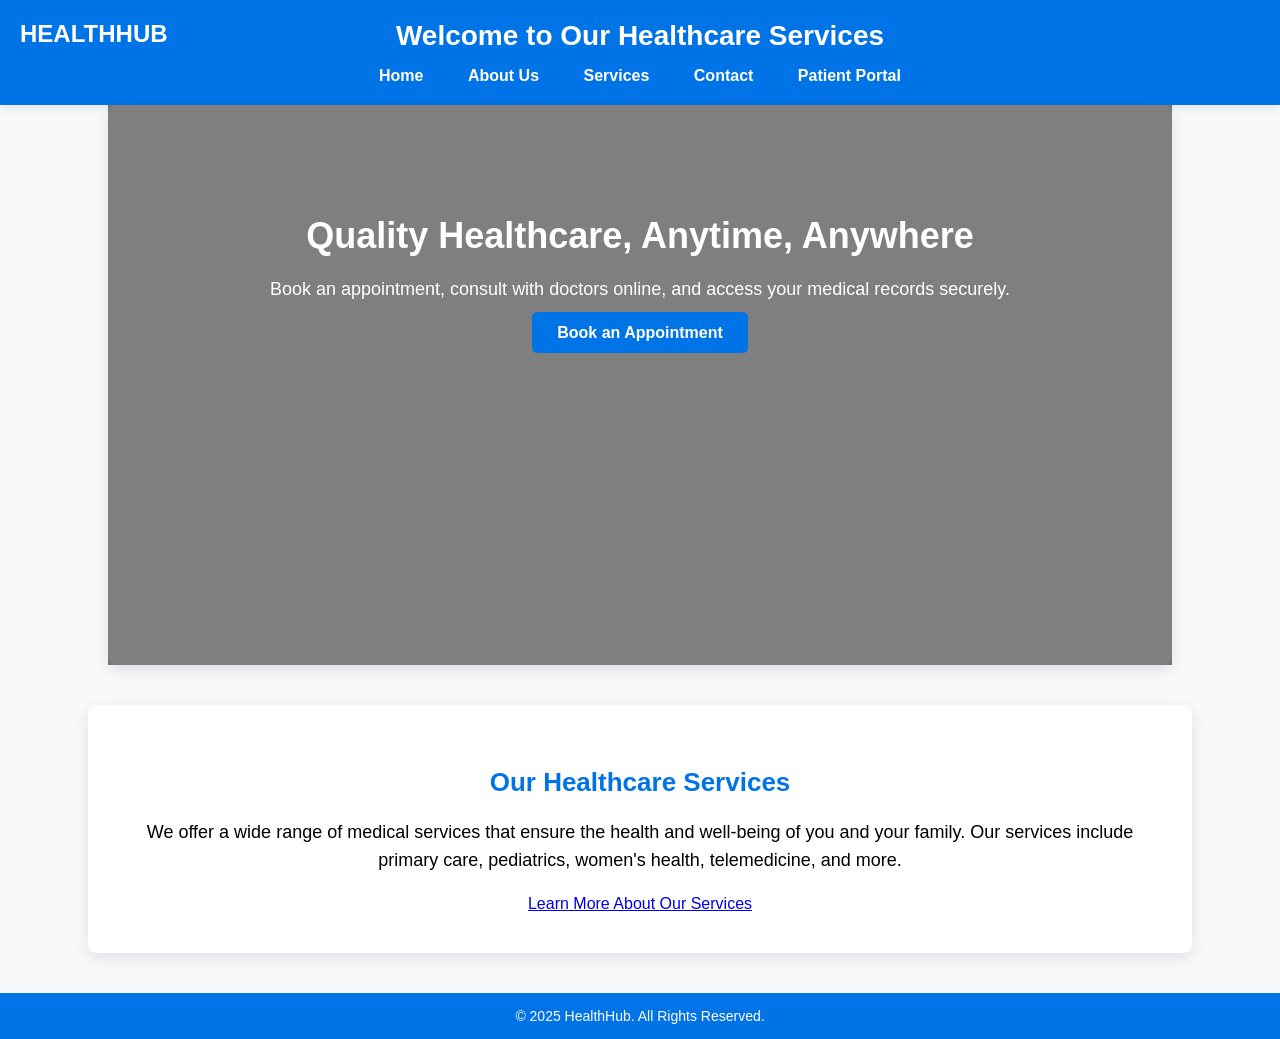
<file: Healthhub/index.html>
<!DOCTYPE html>
<html lang="en">
<head>
    <meta charset="UTF-8">
    <meta name="viewport" content="width=device-width, initial-scale=1.0">
    <title>Healthcare Services</title>
    <style>
        /* General Styles */
        body {
            font-family: 'Arial', sans-serif;
            margin: 0;
            padding: 0;
            background-color: #f8f9fa;
            color: #333;
        }

        /* Header */
        header {
            background: #0073e6;
            color: white;
            text-align: center;
            padding: 20px 0;
            box-shadow: 0 2px 10px rgba(0, 0, 0, 0.1);
            position: relative;
        }

        /* HealthHub Logo */
        .logo {
            position: absolute;
            left: 20px;
            top: 20px;
            font-family: 'Arial', sans-serif;
            font-size: 24px;
            font-weight: bold;
            color: #fff;
            text-transform: uppercase;
        }

        header h1 {
            margin: 0;
            font-size: 28px;
        }

        nav ul {
            list-style: none;
            padding: 0;
            margin: 15px 0 0 0;
        }

        nav ul li {
            display: inline;
            margin: 0 20px;
        }

        nav ul li a {
            color: white;
            text-decoration: none;
            font-size: 16px;
            font-weight: bold;
            transition: color 0.3s ease;
        }

        nav ul li a:hover {
            color: #d4e9ff;
        }

        /* Hero Section */
        .hero {
            background-image: url('https://images.unsplash.com/photo-1643297654526-d78132dfd25d?w=500&auto=format&fit=crop&q=60&ixlib=rb-4.0.3&ixid=M3wxMjA3fDB8MHxzZWFyY2h8MTB8fG51cnNlJTIwZG9pbmclMjBoZXIlMjBqb2J8ZW58MHx8MHx8fDA%3D'); /* High-quality image */
            background-size: cover;
            background-position: center;
            color: white;
            text-align: center;
            padding: 80px 20px;
            margin-bottom: 40px;
            height: 400px; /* Adjust the height if needed */
            position: relative;
        }

        /* Overlay for better text visibility */
        .hero::before {
            content: ''; /* Creating a pseudo-element for the overlay */
            position: absolute;
            top: 0;
            left: 0;
            width: 100%;
            height: 100%;
            background: rgba(0, 0, 0, 0.5); /* Dark overlay with transparency */
            z-index: 1; /* Keeps overlay under the text */
        }

        .hero h2, .hero p, .hero .btn {
            position: relative; /* Keeps elements on top of overlay */
            z-index: 2;
            color: white; /* Ensures both h2 and p are white */
        }

        .hero h2 {
            font-size: 36px;
            margin-bottom: 10px;
        }

        .hero p {
            font-size: 18px;
            line-height: 1.6;
            color: white; /* White color for paragraph */
            margin-bottom: 20px;
        }

        .hero .btn {
            padding: 12px 25px;
            background: #0073e6;
            color: white;
            text-decoration: none;
            font-weight: bold;
            border-radius: 5px;
            text-align: center;
            transition: background-color 0.3s ease;
        }

        .hero .btn:hover {
            background: #005bb5;
        }

        /* Services Section */
        section {
            width: 80%;
            margin: 0 auto;
            background: white;
            padding: 40px;
            border-radius: 8px;
            box-shadow: 0px 5px 15px rgba(0, 0, 0, 0.1);
            text-align: center;
        }

        section h2 {
            color: #0073e6;
            font-size: 26px;
            margin-bottom: 20px;
        }

        section p {
            font-size: 18px;
            line-height: 1.6;
            color:black;
            margin-bottom: 20px;
        }

        /* Footer */
        footer {
            background: #0073e6;
            color: white;
            text-align: center;
            padding: 15px 0;
            margin-top: 40px;
        }

        footer p {
            margin: 0;
            font-size: 14px;
        }

    </style>
</head>
<body>

    <header>
        <div class="logo">HealthHub</div> <!-- Logo added here -->
        <h1>Welcome to Our Healthcare Services</h1>
        <nav>
            <ul>
                <li><a href="index.html">Home</a></li>
                <li><a href="about.html">About Us</a></li>
                <li><a href="services.html">Services</a></li>
                <li><a href="contact.html">Contact</a></li>
                <li><a href="patient-portal.html">Patient Portal</a></li>
            </ul>
        </nav>
    </header>

    <!-- Hero Section with Real Image -->
    <section class="hero">
        <h2>Quality Healthcare, Anytime, Anywhere</h2>
        <p>Book an appointment, consult with doctors online, and access your medical records securely.</p>
        <a href="appointment.html" class="btn">Book an Appointment</a>
    </section>

    <!-- Services Section -->
    <section>
        <h2>Our Healthcare Services</h2>
        <p>We offer a wide range of medical services that ensure the health and well-being of you and your family. Our services include primary care, pediatrics, women's health, telemedicine, and more.</p>
        <a href="services.html" class="btn">Learn More About Our Services</a>
    </section>

    <footer>
        <p>&copy; 2025 HealthHub. All Rights Reserved.</p>
    </footer>

</body>
</html>
</file>
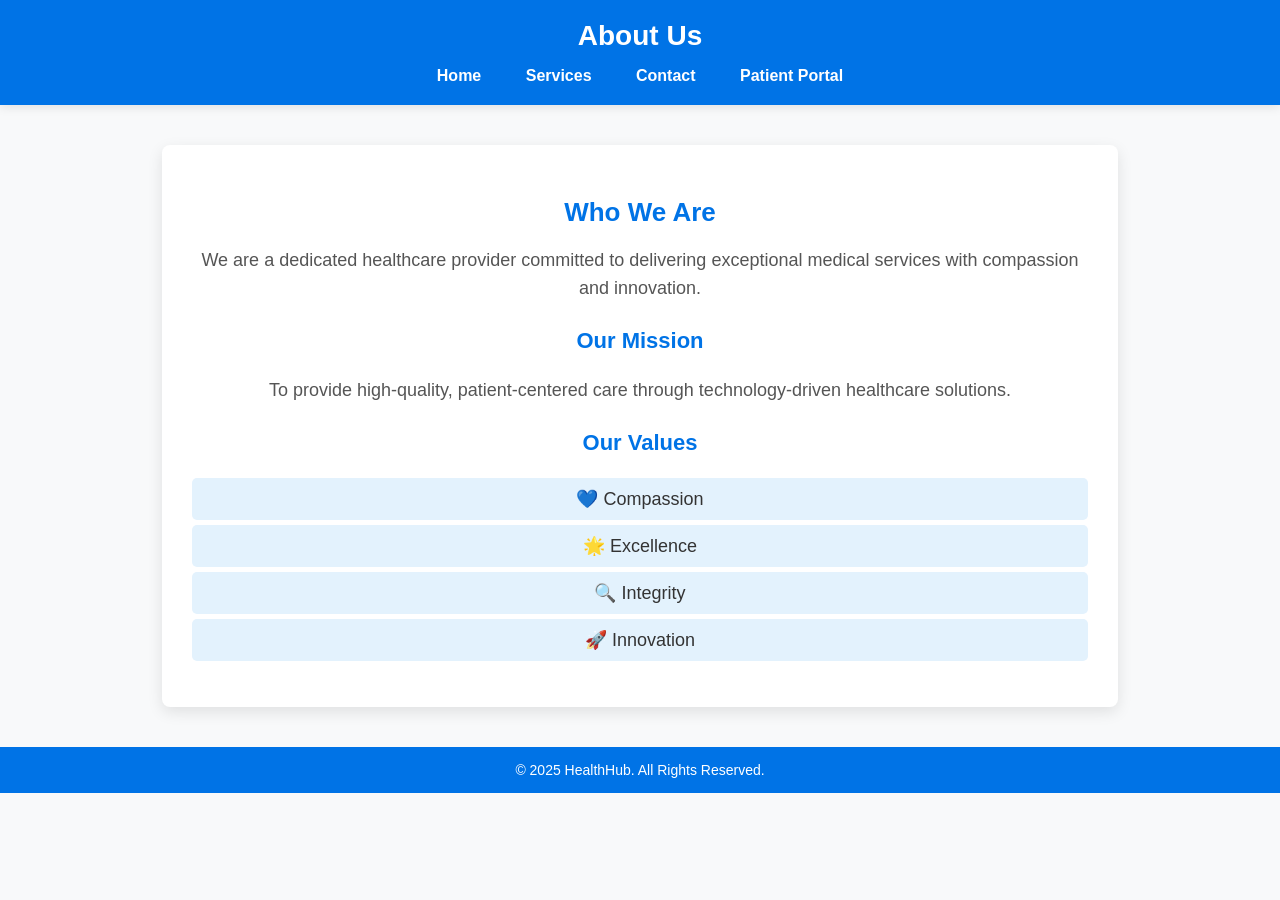
<file: Healthhub/about.html>
<!DOCTYPE html>
<html lang="en">
<head>
    <meta charset="UTF-8">
    <meta name="viewport" content="width=device-width, initial-scale=1.0">
    <title>About Us</title>
    <style>
        /* General Styles */
        body {
            font-family: 'Arial', sans-serif;
            margin: 0;
            padding: 0;
            background-color: #f8f9fa;
            color: #333;
        }

        /* Header */
        header {
            background: #0073e6;
            color: white;
            text-align: center;
            padding: 20px 0;
            box-shadow: 0 2px 10px rgba(0, 0, 0, 0.1);
        }

        header h1 {
            margin: 0;
            font-size: 28px;
        }

        nav ul {
            list-style: none;
            padding: 0;
            margin: 15px 0 0 0;
        }

        nav ul li {
            display: inline;
            margin: 0 20px;
        }

        nav ul li a {
            color: white;
            text-decoration: none;
            font-size: 16px;
            font-weight: bold;
            transition: color 0.3s ease;
        }

        nav ul li a:hover {
            color: #d4e9ff;
        }

        /* About Section */
        .about {
            width: 70%;
            margin: 40px auto;
            background: white;
            padding: 30px;
            border-radius: 8px;
            box-shadow: 0px 5px 15px rgba(0, 0, 0, 0.1);
            text-align: center;
        }

        .about h2 {
            color: #0073e6;
            font-size: 26px;
            margin-bottom: 15px;
        }

        .about p {
            font-size: 18px;
            line-height: 1.6;
            color: #555;
            margin-bottom: 20px;
        }

        .about h3 {
            color: #0073e6;
            font-size: 22px;
            margin-top: 25px;
        }

        .about ul {
            list-style: none;
            padding: 0;
        }

        .about ul li {
            font-size: 18px;
            background: #e3f2fd;
            padding: 10px;
            margin: 5px 0;
            border-radius: 5px;
        }

        /* Footer */
        footer {
            background: #0073e6;
            color: white;
            text-align: center;
            padding: 15px 0;
            margin-top: 40px;
        }

        footer p {
            margin: 0;
            font-size: 14px;
        }
    </style>
</head>
<body>

    <header>
        <h1>About Us</h1>
        <nav>
            <ul>
                <li><a href="index.html">Home</a></li>
                <li><a href="services.html">Services</a></li>
                <li><a href="contact.html">Contact</a></li>
                <li><a href="patient-portal.html">Patient Portal</a></li>
            </ul>
        </nav>
    </header>

    <section class="about">
        <h2>Who We Are</h2>
        <p>We are a dedicated healthcare provider committed to delivering exceptional medical services with compassion and innovation.</p>

        <h3>Our Mission</h3>
        <p>To provide high-quality, patient-centered care through technology-driven healthcare solutions.</p>

        <h3>Our Values</h3>
        <ul>
            <li>💙 Compassion</li>
            <li>🌟 Excellence</li>
            <li>🔍 Integrity</li>
            <li>🚀 Innovation</li>
        </ul>
    </section>

    <footer>
        <p>&copy; 2025 HealthHub. All Rights Reserved.</p>
    </footer>

</body>
</html>
</file>
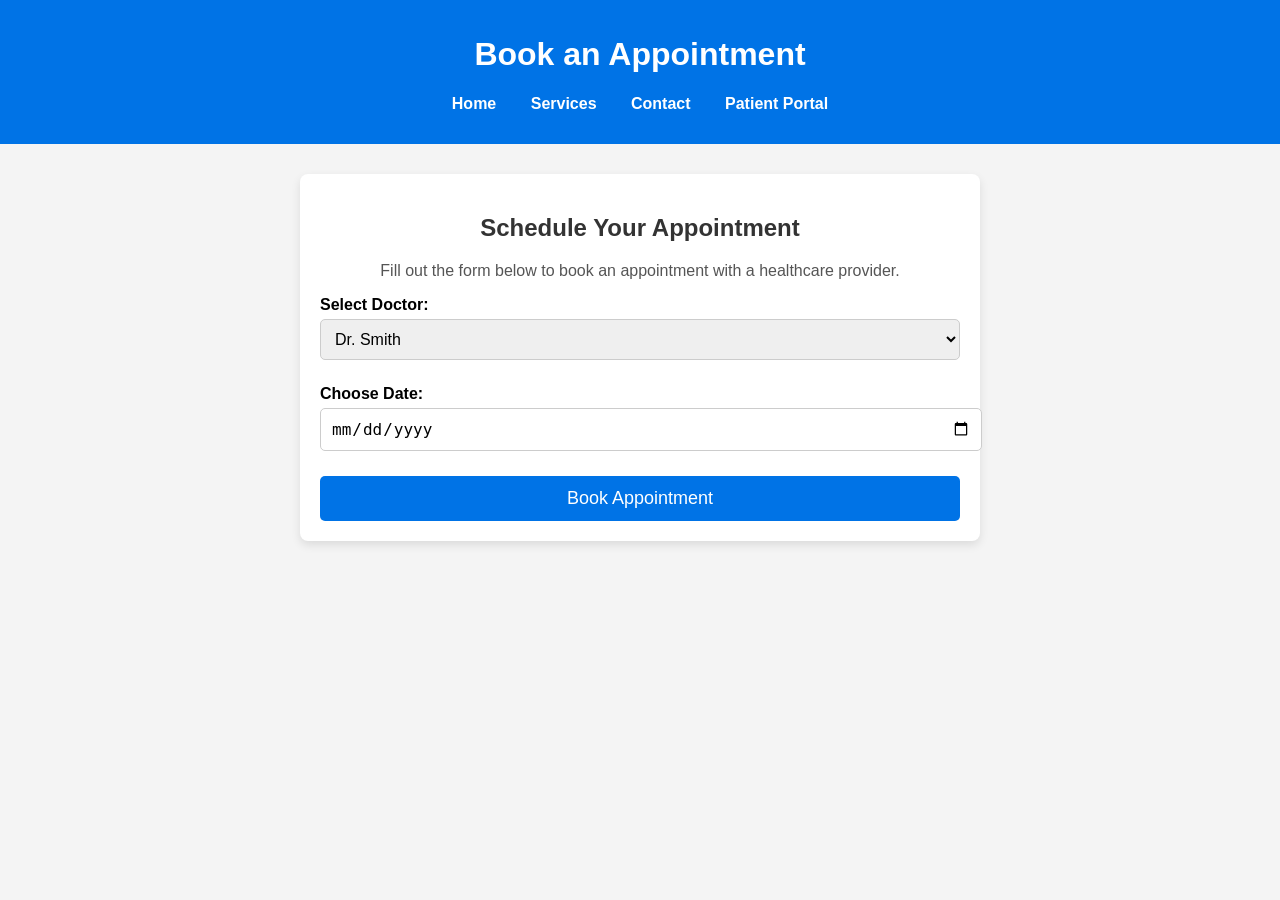
<file: Healthhub/appointment.html>
<!DOCTYPE html>
<html lang="en">
<head>
    <meta charset="UTF-8">
    <meta name="viewport" content="width=device-width, initial-scale=1.0">
    <title>Book an Appointment</title>
    <link rel="stylesheet" href="styles.css">
</head>
<body>
    <header>
        <h1>Book an Appointment</h1>
        <nav>
            <ul>
                <li><a href="index.html">Home</a></li>
                <li><a href="services.html">Services</a></li>
                <li><a href="contact.html">Contact</a></li>
                <li><a href="patient-portal.html">Patient Portal</a></li>
            </ul>
        </nav>
    </header>

    <section class="appointment-form">
        <h2>Schedule Your Appointment</h2>
        <p>Fill out the form below to book an appointment with a healthcare provider.</p>

        <form action="appointment.php" method="POST">
            <input type="hidden" name="patient_id" value="1">

            <label for="doctor_name">Select Doctor:</label>
            <select name="doctor_name" required>
                <option value="Dr. Smith">Dr. Smith</option>
                <option value="Dr. Johnson">Dr. Johnson</option>
            </select>

            <label for="appointment_date">Choose Date:</label>
            <input type="date" name="appointment_date" required>

            <button type="submit" class="btn">Book Appointment</button>
        </form>
    </section>
</body>
</html>

<style>


/* General Styles */
body {
    font-family: Arial, sans-serif;
    margin: 0;
    padding: 0;
    background-color: #f4f4f4;
    text-align: center;
}

header {
    background: #0073e6;
    color: white;
    padding: 15px 0;
}

nav ul {
    list-style: none;
    padding: 0;
}

nav ul li {
    display: inline;
    margin: 0 15px;
}

nav ul li a {
    color: white;
    text-decoration: none;
    font-weight: bold;
}

/* Appointment Form Styling */
.appointment-form {
    width: 50%;
    margin: 30px auto;
    background: white;
    padding: 20px;
    border-radius: 8px;
    box-shadow: 0px 4px 10px rgba(0, 0, 0, 0.1);
    text-align: left;
}

.appointment-form h2 {
    text-align: center;
    color: #333;
}

.appointment-form p {
    text-align: center;
    color: #555;
}

.appointment-form label {
    font-weight: bold;
    display: block;
    margin: 10px 0 5px;
}

.appointment-form select, 
.appointment-form input[type="date"] {
    width: 100%;
    padding: 10px;
    margin-bottom: 15px;
    border: 1px solid #ccc;
    border-radius: 5px;
    font-size: 16px;
}

.btn {
    display: block;
    width: 100%;
    background: #0073e6;
    color: white;
    padding: 12px;
    font-size: 18px;
    text-align: center;
    border: none;
    border-radius: 5px;
    cursor: pointer;
    margin-top: 10px;
}

.btn:hover {
    background: #005bb5;
}























</style>
</file>
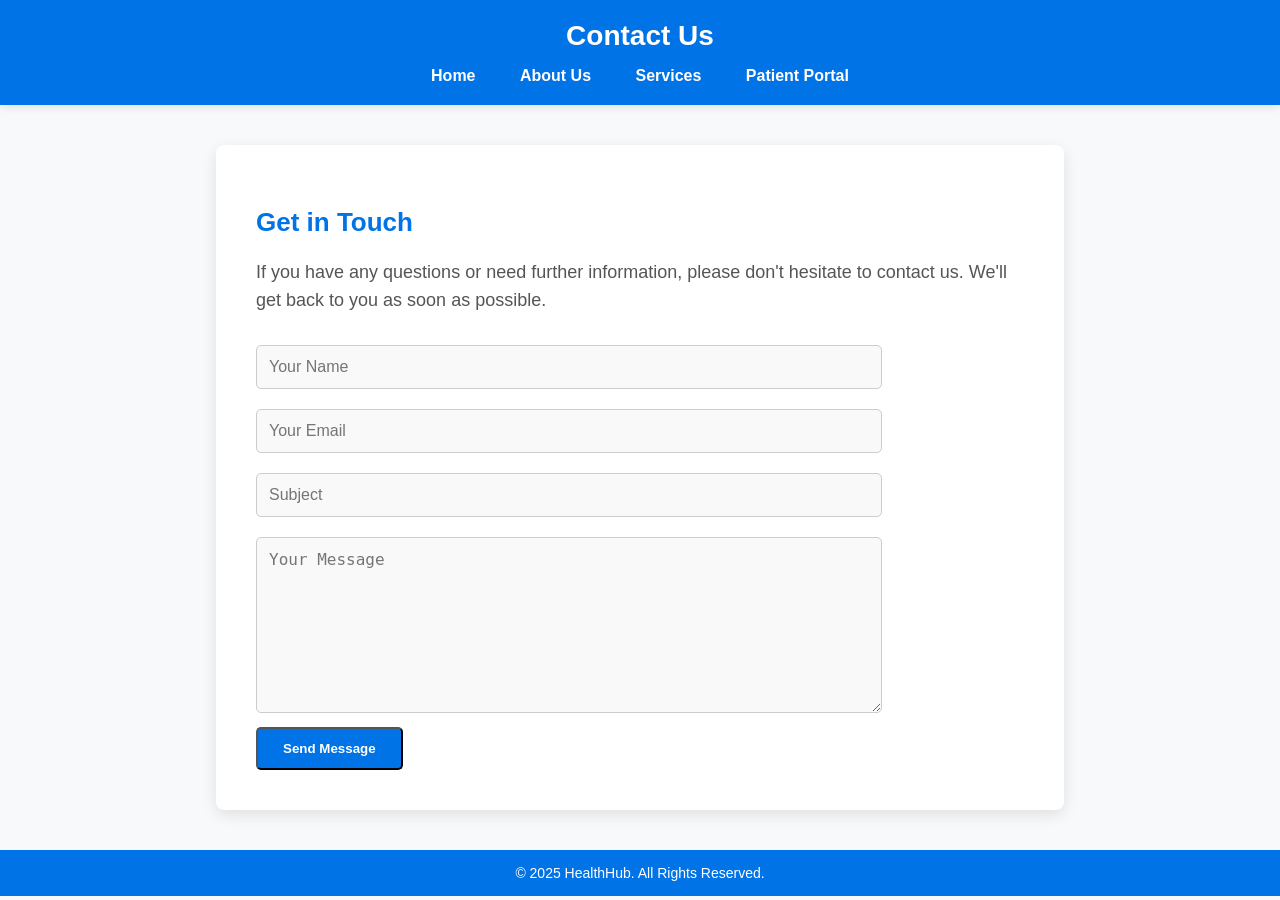
<file: Healthhub/contact.html>
<!DOCTYPE html>
<html lang="en">
<head>
    <meta charset="UTF-8">
    <meta name="viewport" content="width=device-width, initial-scale=1.0">
    <title>Contact Us</title>
    <style>
        /* General Styles */
        body {
            font-family: 'Arial', sans-serif;
            margin: 0;
            padding: 0;
            background-color: #f8f9fa;
            color: #333;
        }

        /* Header */
        header {
            background: #0073e6;
            color: white;
            text-align: center;
            padding: 20px 0;
            box-shadow: 0 2px 10px rgba(0, 0, 0, 0.1);
        }

        header h1 {
            margin: 0;
            font-size: 28px;
        }

        nav ul {
            list-style: none;
            padding: 0;
            margin: 15px 0 0 0;
        }

        nav ul li {
            display: inline;
            margin: 0 20px;
        }

        nav ul li a {
            color: white;
            text-decoration: none;
            font-size: 16px;
            font-weight: bold;
            transition: color 0.3s ease;
        }

        nav ul li a:hover {
            color: #d4e9ff;
        }

        /* Contact Section */
        .contact {
            width: 60%;
            margin: 40px auto;
            background: white;
            padding: 40px;
            border-radius: 8px;
            box-shadow: 0px 5px 15px rgba(0, 0, 0, 0.1);
        }

        .contact h2 {
            color: #0073e6;
            font-size: 26px;
            margin-bottom: 20px;
        }

        .contact p {
            font-size: 18px;
            line-height: 1.6;
            color: #555;
            margin-bottom: 20px;
        }

        /* Form Elements */
        form input, form textarea {
            width: 100%;
            padding: 12px;
            margin-bottom: 15px;
            border: 1px solid #ccc;
            border-radius: 5px;
            font-size: 16px;
            background-color: #f9f9f9;
        }

        /* Medium input size */
        form input, form textarea {
            max-width: 600px; /* Medium width */
            margin: 10px auto;
        }

        form textarea {
            height: 150px;
        }

        /* Buttons */
        .btn {
            display: inline-block;
            padding: 12px 25px;
            background: #0073e6;
            color: white;
            text-decoration: none;
            font-weight: bold;
            border-radius: 5px;
            text-align: center;
            transition: background-color 0.3s ease;
        }

        .btn:hover {
            background: #005bb5;
        }

        /* Footer */
        footer {
            background: #0073e6;
            color: white;
            text-align: center;
            padding: 15px 0;
            margin-top: 40px;
        }

        footer p {
            margin: 0;
            font-size: 14px;
        }
    </style>
</head>
<body>

    <header>
        <h1>Contact Us</h1>
        <nav>
            <ul>
                <li><a href="index.html">Home</a></li>
                <li><a href="about.html">About Us</a></li>
                <li><a href="services.html">Services</a></li>
                <li><a href="patient-portal.html">Patient Portal</a></li>
            </ul>
        </nav>
    </header>

    <section class="contact">
        <h2>Get in Touch</h2>
        <p>If you have any questions or need further information, please don't hesitate to contact us. We'll get back to you as soon as possible.</p>

        <form action="#" method="post">
            <input type="text" name="name" placeholder="Your Name" required>
            <input type="email" name="email" placeholder="Your Email" required>
            <input type="text" name="subject" placeholder="Subject" required>
            <textarea name="message" placeholder="Your Message" required></textarea>
            <button type="submit" class="btn">Send Message</button>
        </form>
    </section>

    <footer>
        <p>&copy; 2025 HealthHub. All Rights Reserved.</p>
    </footer>

</body>
</html>
</file>
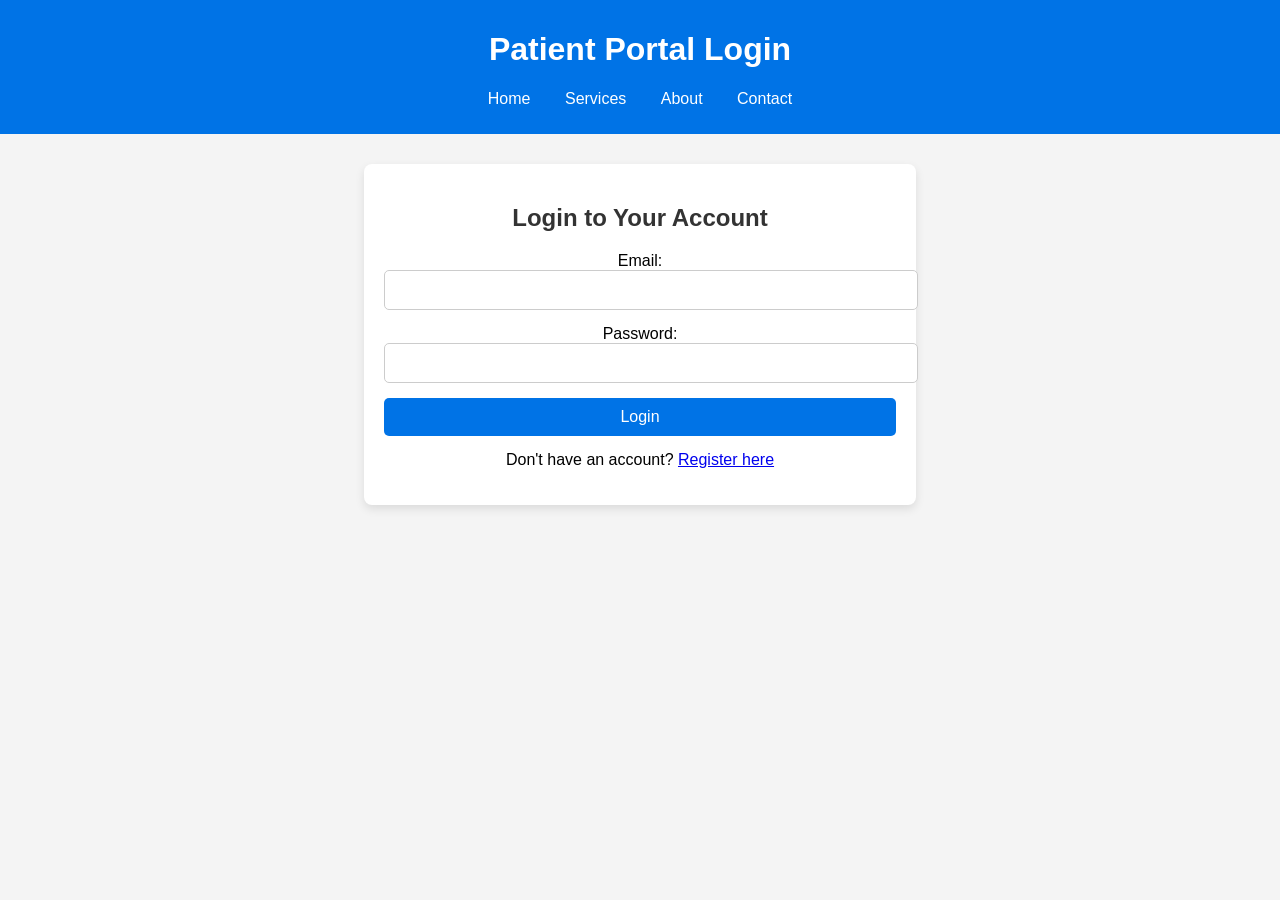
<file: Healthhub/login.html>
<!DOCTYPE html>
<html lang="en">
<head>
    <meta charset="UTF-8">
    <meta name="viewport" content="width=device-width, initial-scale=1.0">
    <title>Login - Patient Portal</title>
    <link rel="stylesheet" href="styles.css">
</head>
<body>
    <header>
        <h1>Patient Portal Login</h1>
        <nav>
            <ul>
                <li><a href="index.html">Home</a></li>
                <li><a href="services.html">Services</a></li>
                <li><a href="about.html">About</a></li>
                <li><a href="contact.html">Contact</a></li>
            </ul>
        </nav>
    </header>

    <section class="login-form">
        <h2>Login to Your Account</h2>
        <form action="login.php" method="POST">
            <label for="email">Email:</label>
            <input type="email" id="email" name="email" required>

            <label for="password">Password:</label>
            <input type="password" id="password" name="password" required>

            <button type="submit" class="btn">Login</button>
        </form>

        <p>Don't have an account? <a href="register.html">Register here</a></p>
    </section>
</body>
</html>
<style>

/* Login Form Styling */
.login-form {
    width: 40%;
    margin: 30px auto;
    background: white;
    padding: 20px;
    border-radius: 8px;
    box-shadow: 0px 4px 10px rgba(0, 0, 0, 0.1);
}

.login-form h2 {
    color: #333;
}

.login-form form input {
    width: 100%;
    padding: 10px;
    margin-bottom: 15px;
    border: 1px solid #ccc;
    border-radius: 5px;
    font-size: 16px;
}

.login-form .btn {
    width: 100%;
    background: #0073e6;
    color: white;
    border: none;
    padding: 10px;
    font-size: 16px;
    cursor: pointer;
    border-radius: 5px;
}

.login-form .btn:hover {
    background: #005bb5;
}

.login-form p {
    margin-top: 15px;
}





















</style>
</file>
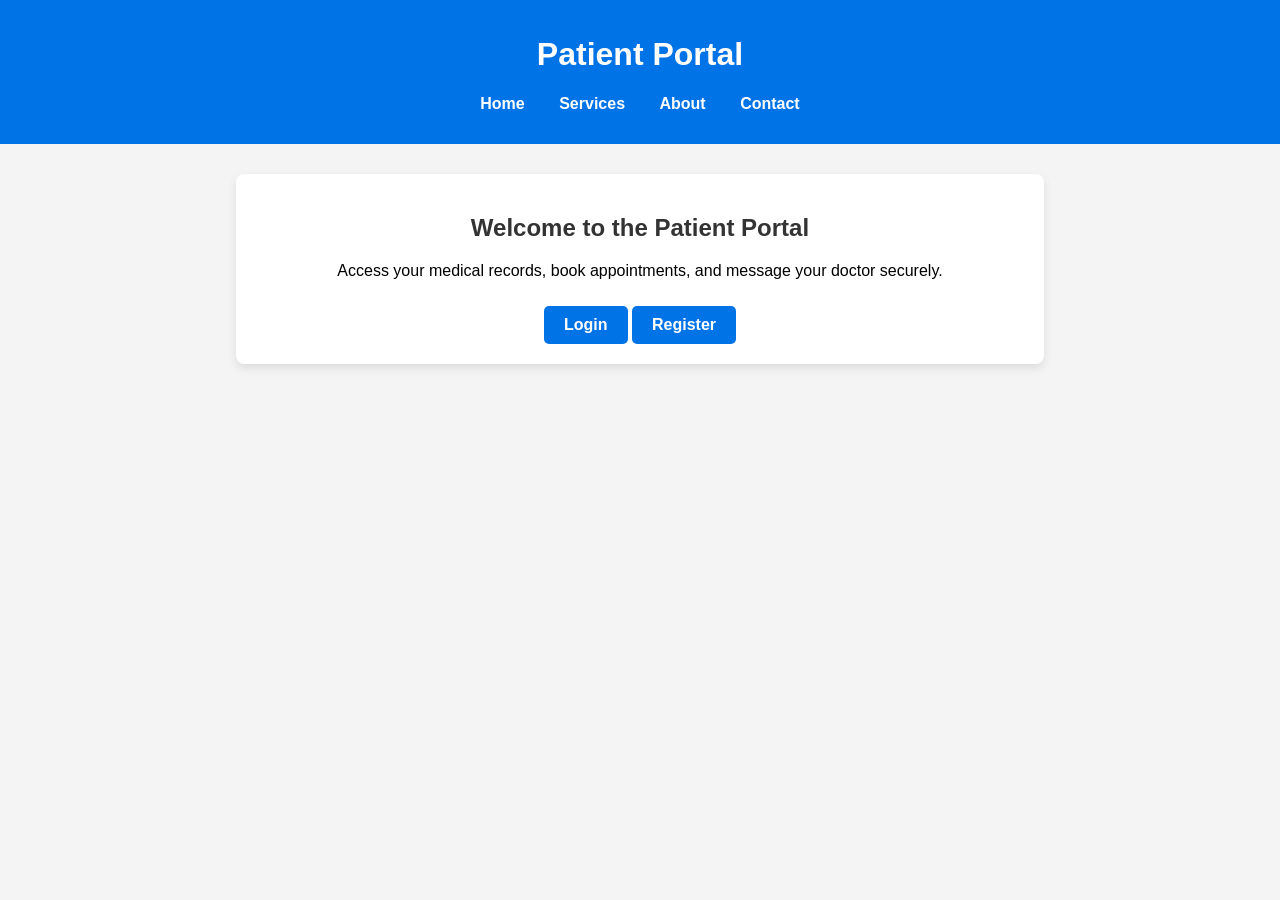
<file: Healthhub/patient-portal.html>
<!DOCTYPE html>
<html lang="en">
<head>
    <meta charset="UTF-8">
    <meta name="viewport" content="width=device-width, initial-scale=1.0">
    <title>Patient Portal</title>
    <link rel="stylesheet" href="styles.css">
</head>
<body>
    <header>
        <h1>Patient Portal</h1>
        <nav>
            <ul>
                <li><a href="index.html">Home</a></li>
                <li><a href="services.html">Services</a></li>
                <li><a href="about.html">About</a></li>
                <li><a href="contact.html">Contact</a></li>
            </ul>
        </nav>
    </header>

    <section class="patient-portal">
        <h2>Welcome to the Patient Portal</h2>
        <p>Access your medical records, book appointments, and message your doctor securely.</p>

        <a href="login.html" class="btn">Login</a>
        <a href="register.html" class="btn">Register</a>
    </section>
</body>
</html>
<style>


/* General Styles */
body {
    font-family: Arial, sans-serif;
    margin: 0;
    padding: 0;
    background-color: #f4f4f4;
    text-align: center;
}

header {
    background: #0073e6;
    color: white;
    padding: 15px 0;
}

nav ul {
    list-style: none;
    padding: 0;
}

nav ul li {
    display: inline;
    margin: 0 15px;
}

nav ul li a {
    color: white;
    text-decoration: none;
    font-weight: bold;
}

/* Section Styling */
section {
    width: 60%;
    margin: 30px auto;
    background: white;
    padding: 20px;
    border-radius: 8px;
    box-shadow: 0px 4px 10px rgba(0, 0, 0, 0.1);
}

h2 {
    color: #333;
}

/* Buttons */
.btn {
    display: inline-block;
    padding: 10px 20px;
    background: #0073e6;
    color: white;
    text-decoration: none;
    font-weight: bold;
    border-radius: 5px;
    margin-top: 10px;
}

.btn:hover {
    background: #005bb5;
}

/* Form Styling */
form input, form textarea {
    width: 100%;
    padding: 10px;
    margin-bottom: 15px;
    border: 1px solid #ccc;
    border-radius: 5px;
    font-size: 16px;
}
















</style>
</file>
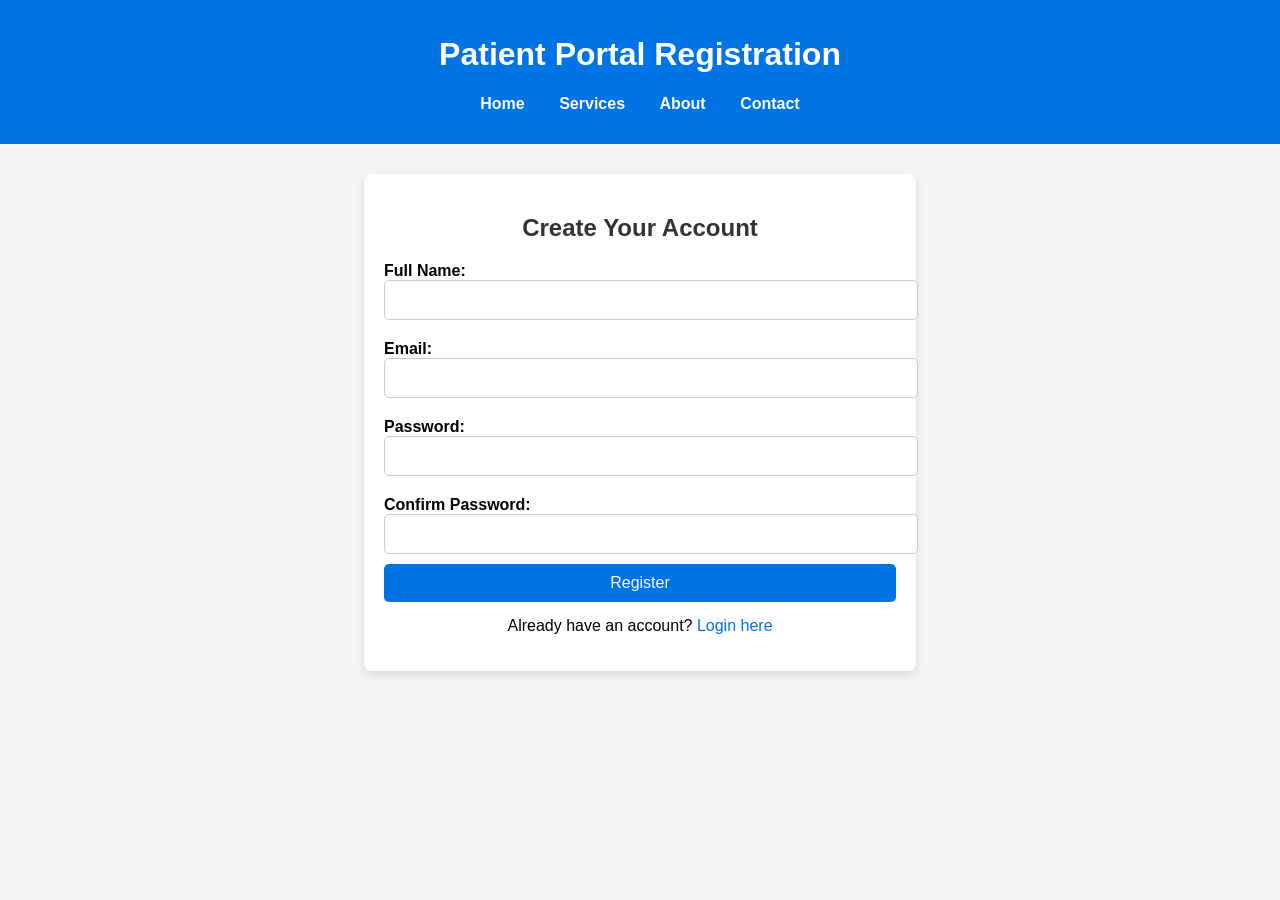
<file: Healthhub/register.html>
<!DOCTYPE html>
<html lang="en">
<head>
    <meta charset="UTF-8">
    <meta name="viewport" content="width=device-width, initial-scale=1.0">
    <title>Register - Patient Portal</title>
    
    <style>
        body {
            font-family: Arial, sans-serif;
            margin: 0;
            padding: 0;
            background-color: #f4f4f4;
            text-align: center;
        }

        header {
            background: #0073e6;
            color: white;
            padding: 15px 0;
        }

        nav ul {
            list-style: none;
            padding: 0;
        }

        nav ul li {
            display: inline;
            margin: 0 15px;
        }

        nav ul li a {
            color: white;
            text-decoration: none;
            font-weight: bold;
        }

        .register-form {
            width: 40%;
            margin: 30px auto;
            background: white;
            padding: 20px;
            border-radius: 8px;
            box-shadow: 0px 4px 10px rgba(0, 0, 0, 0.1);
        }

        .register-form h2 {
            color: #333;
        }

        .register-form label {
            display: block;
            text-align: left;
            margin-top: 10px;
            font-weight: bold;
        }

        .register-form input {
            width: 100%;
            padding: 10px;
            margin-bottom: 10px;
            border: 1px solid #ccc;
            border-radius: 5px;
            font-size: 16px;
        }

        .register-form button {
            width: 100%;
            background: #0073e6;
            color: white;
            border: none;
            padding: 10px;
            font-size: 16px;
            cursor: pointer;
            border-radius: 5px;
        }

        .register-form button:hover {
            background: #005bb5;
        }

        .register-form p {
            margin-top: 15px;
        }

        .register-form a {
            color: #0073e6;
            text-decoration: none;
        }

        .register-form a:hover {
            text-decoration: underline;
        }
    </style>
</head>
<body>

    <header>
        <h1>Patient Portal Registration</h1>
        <nav>
            <ul>
                <li><a href="index.html">Home</a></li>
                <li><a href="services.html">Services</a></li>
                <li><a href="about.html">About</a></li>
                <li><a href="contact.html">Contact</a></li>
            </ul>
        </nav>
    </header>

    <section class="register-form">
        <h2>Create Your Account</h2>

        <form action="register.php" method="POST">
            <label for="fullname">Full Name:</label>
            <input type="text" id="fullname" name="fullname" required>

            <label for="email">Email:</label>
            <input type="email" id="email" name="email" required>

            <label for="password">Password:</label>
            <input type="password" id="password" name="password" required>

            <label for="confirm-password">Confirm Password:</label>
            <input type="password" id="confirm-password" name="confirm-password" required>

            <button type="submit">Register</button>
        </form>

        <p>Already have an account? <a href="login.html">Login here</a></p>
    </section>

</body>
</html>
</file>
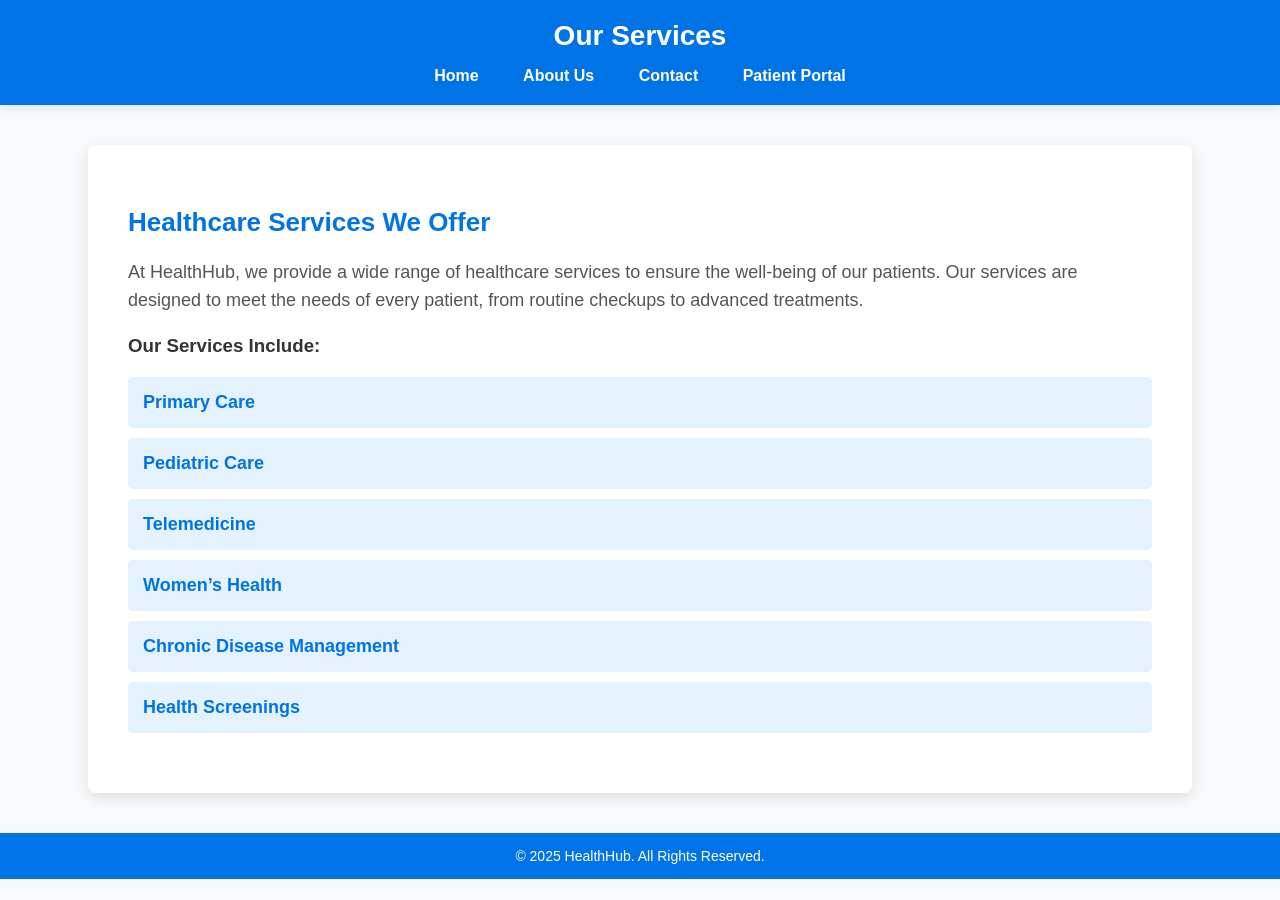
<file: Healthhub/services.html>
<!DOCTYPE html>
<html lang="en">
<head>
    <meta charset="UTF-8">
    <meta name="viewport" content="width=device-width, initial-scale=1.0">
    <title>Our Services</title>
    <style>
        /* General Styles */
        body {
            font-family: 'Arial', sans-serif;
            margin: 0;
            padding: 0;
            background-color: #f8f9fa;
            color: #333;
        }

        /* Header */
        header {
            background: #0073e6;
            color: white;
            text-align: center;
            padding: 20px 0;
            box-shadow: 0 2px 10px rgba(0, 0, 0, 0.1);
        }

        header h1 {
            margin: 0;
            font-size: 28px;
        }

        nav ul {
            list-style: none;
            padding: 0;
            margin: 15px 0 0 0;
        }

        nav ul li {
            display: inline;
            margin: 0 20px;
        }

        nav ul li a {
            color: white;
            text-decoration: none;
            font-size: 16px;
            font-weight: bold;
            transition: color 0.3s ease;
        }

        nav ul li a:hover {
            color: #d4e9ff;
        }

        /* Services Section */
        .services {
            width: 80%;
            margin: 40px auto;
            background: white;
            padding: 40px;
            border-radius: 8px;
            box-shadow: 0px 5px 15px rgba(0, 0, 0, 0.1);
        }

        .services h2 {
            color: #0073e6;
            font-size: 26px;
            margin-bottom: 20px;
        }

        .services p {
            font-size: 18px;
            line-height: 1.6;
            color: #555;
            margin-bottom: 20px;
        }

        .services ul {
            list-style: none;
            padding: 0;
            margin: 20px 0;
        }

        .services ul li {
            font-size: 18px;
            background: #e3f2fd;
            padding: 15px;
            margin: 10px 0;
            border-radius: 5px;
            display: flex;
            align-items: center;
            justify-content: space-between;
        }

        .services ul li span {
            font-weight: bold;
            color: #0073e6;
        }

        .services ul li i {
            font-size: 20px;
            color: #0073e6;
            margin-left: 10px;
        }

        /* Footer */
        footer {
            background: #0073e6;
            color: white;
            text-align: center;
            padding: 15px 0;
            margin-top: 40px;
        }

        footer p {
            margin: 0;
            font-size: 14px;
        }
    </style>
</head>
<body>

    <header>
        <h1>Our Services</h1>
        <nav>
            <ul>
                <li><a href="index.html">Home</a></li>
                <li><a href="about.html">About Us</a></li>
                <li><a href="contact.html">Contact</a></li>
                <li><a href="patient-portal.html">Patient Portal</a></li>
            </ul>
        </nav>
    </header>

    <section class="services">
        <h2>Healthcare Services We Offer</h2>
        <p>At HealthHub, we provide a wide range of healthcare services to ensure the well-being of our patients. Our services are designed to meet the needs of every patient, from routine checkups to advanced treatments.</p>

        <h3>Our Services Include:</h3>
        <ul>
            <li>
                <span>Primary Care</span>
                <i class="fas fa-stethoscope"></i>
            </li>
            <li>
                <span>Pediatric Care</span>
                <i class="fas fa-child"></i>
            </li>
            <li>
                <span>Telemedicine</span>
                <i class="fas fa-video"></i>
            </li>
            <li>
                <span>Women’s Health</span>
                <i class="fas fa-female"></i>
            </li>
            <li>
                <span>Chronic Disease Management</span>
                <i class="fas fa-heartbeat"></i>
            </li>
            <li>
                <span>Health Screenings</span>
                <i class="fas fa-clipboard-list"></i>
            </li>
        </ul>
    </section>

    <footer>
        <p>&copy; 2025 HealthHub. All Rights Reserved.</p>
    </footer>

</body>
</html>
</file>
<file: Healthhub/styles.css>
body {
    font-family: Arial, sans-serif;
    margin: 0;
    padding: 0;
    background-color: #f4f4f4;
    text-align: center;
}
header {
    background: #0073e6;
    color: white;
    padding: 10px 0;
}
nav ul {
    list-style: none;
    padding: 0;
}
nav ul li {
    display: inline;
    margin: 0 15px;
}
nav ul li a {
    color: white;
    text-decoration: none;
}
section {
    padding: 20px;
}
.btn {
    background: #0073e6;
    color: white;
    padding: 10px 15px;
    text-decoration: none;
    border-radius: 5px;
}
</file>
